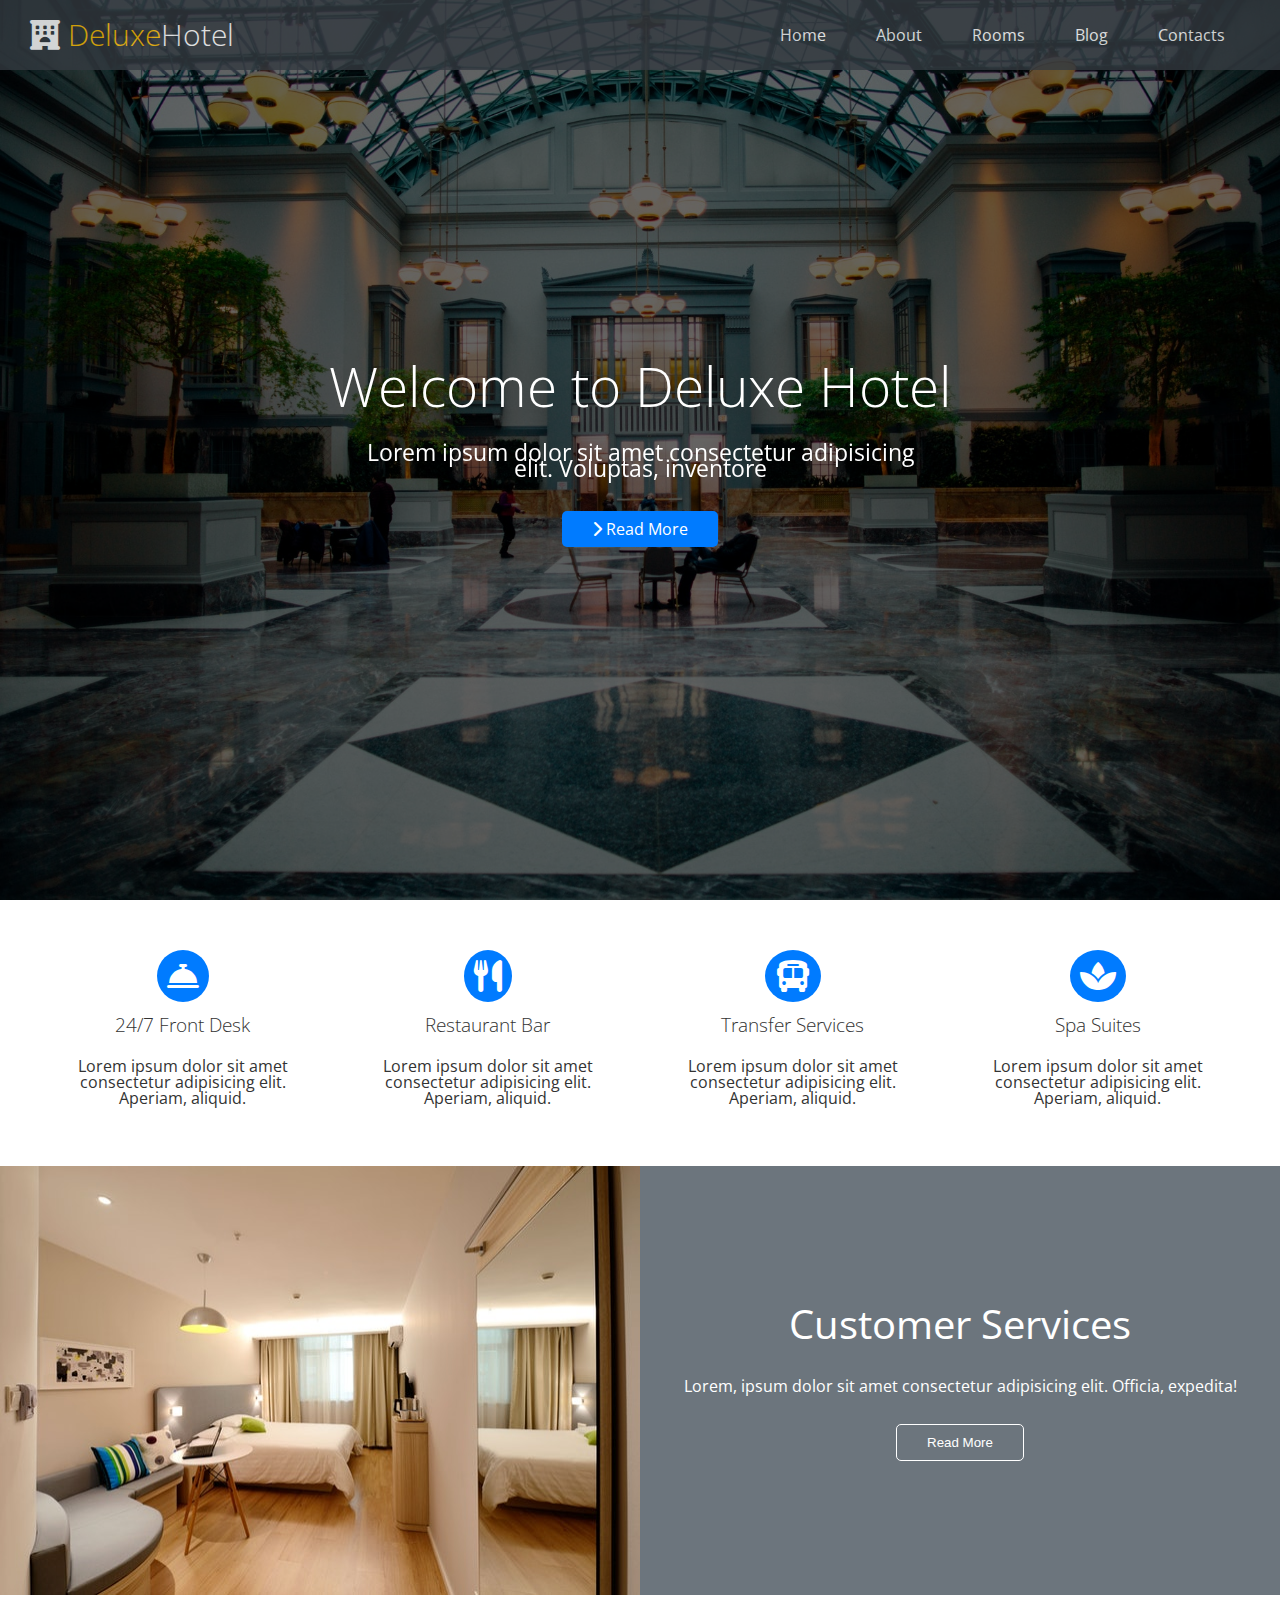
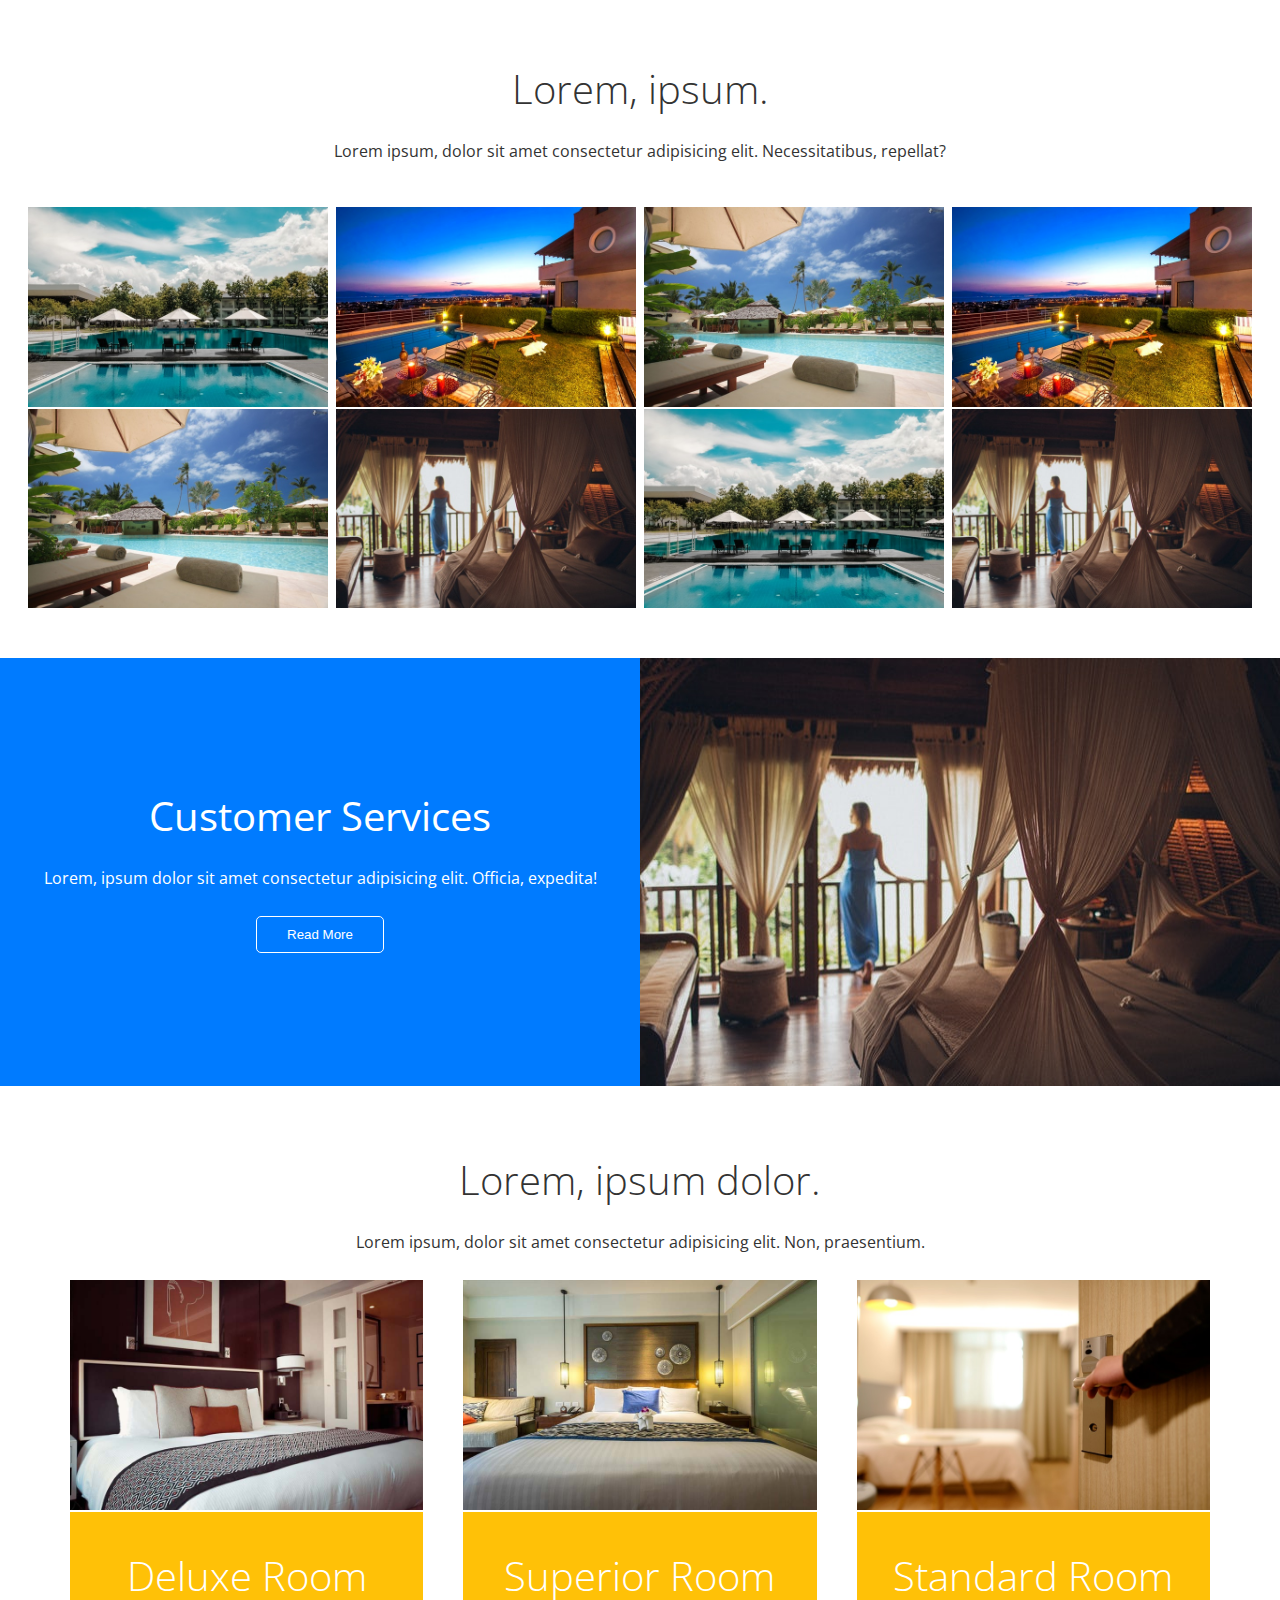
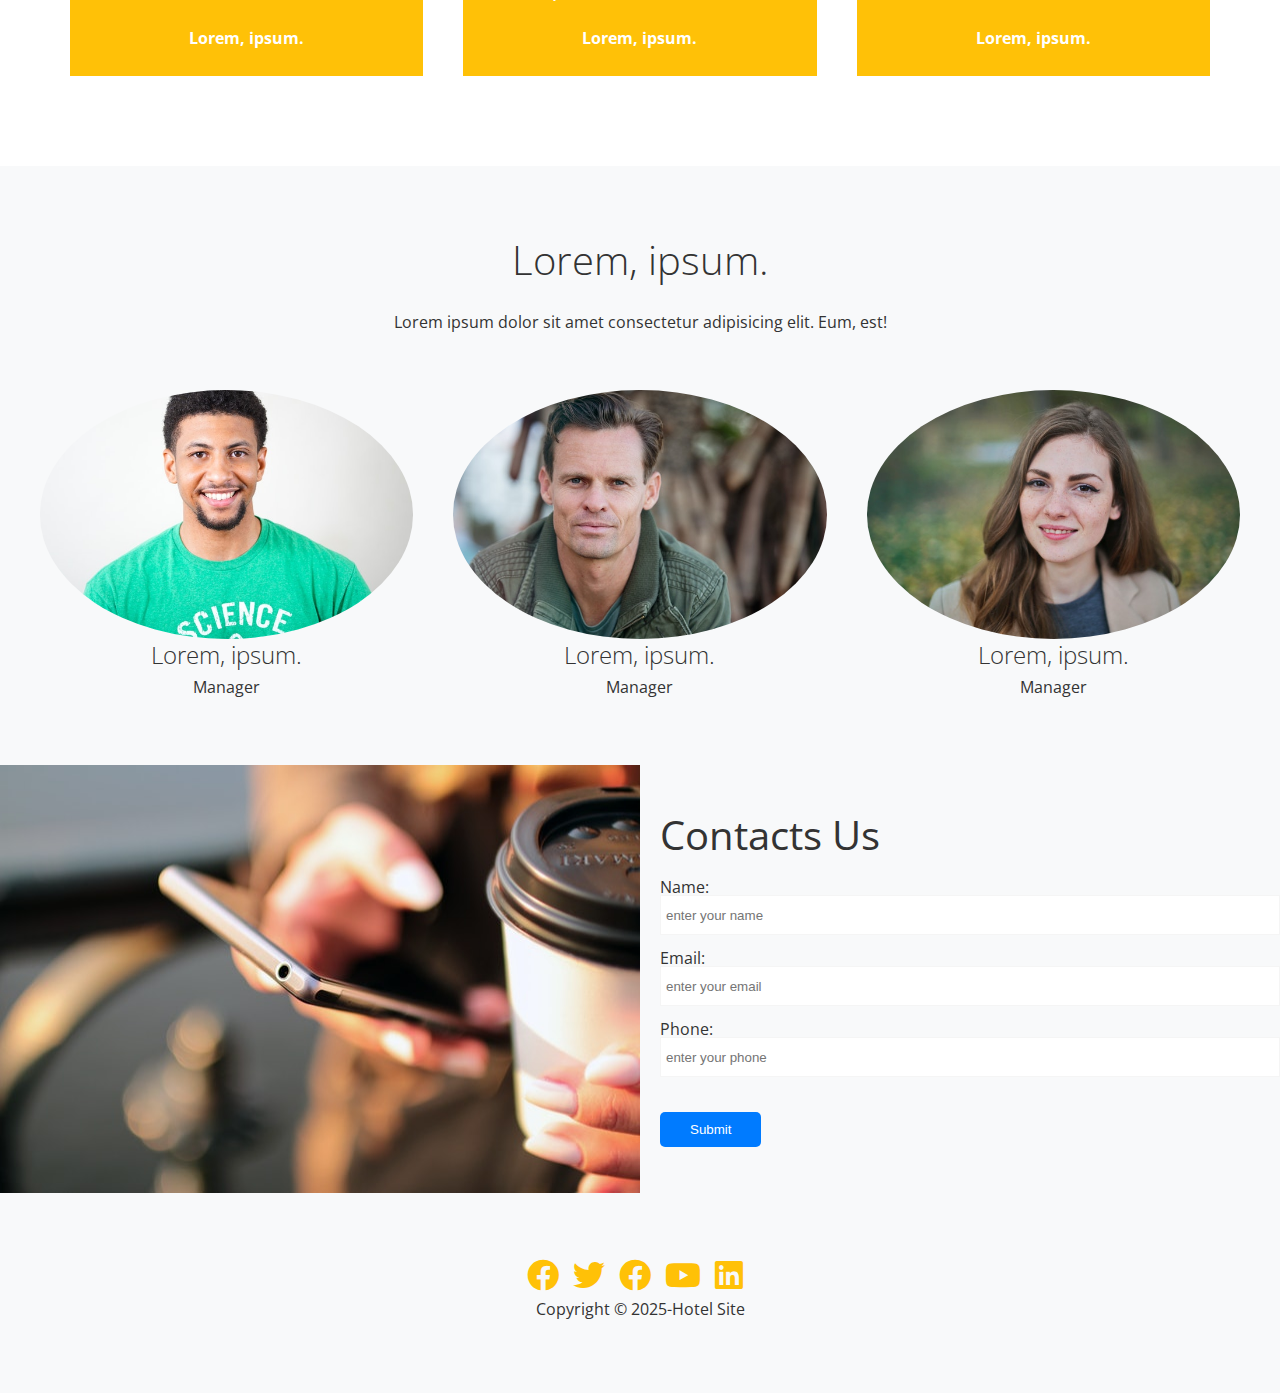
<file: index.html>
<!DOCTYPE html>
<html lang="en">

<head>
    <meta charset="UTF-8" />
    <meta http-equiv="X-UA-Compatible" content="IE=edge" />
    <meta name="viewport" content="width=device-width, initial-scale=1.0" />
    <link rel="stylesheet" href="css/style.css" />
    <link rel="stylesheet" href="css/utils.css" />
    <link rel="stylesheet" href="https://cdnjs.cloudflare.com/ajax/libs/font-awesome/6.0.0/css/all.min.css" integrity="sha512-9usAa10IRO0HhonpyAIVpjrylPvoDwiPUiKdWk5t3PyolY1cOd4DSE0Ga+ri4AuTroPR5aQvXU9xC6qOPnzFeg==" crossorigin="anonymous" referrerpolicy="no-referrer"
    />
    <title>Document</title>
</head>

<body>
    <header id="home" class="main-header">
        <div class="navbar">
            <h1 class="brand">
                <i class="fa-solid fa-hotel"></i>
                <span>Deluxe</span>Hotel
            </h1>
            <nav>
                <ul>
                    <li><a href="index.html">Home</a></li>
                    <li><a href="#About">About</a></li>
                    <li><a href="#rooms">Rooms</a></li>
                    <li><a href="blogs.html">Blog</a></li>
                    <li><a href="#contact">Contacts</a></li>
                </ul>
            </nav>
        </div>
        <div class="content">
            <h1>Welcome to Deluxe Hotel</h1>
            <p>
                Lorem ipsum dolor sit amet consectetur adipisicing elit. Voluptas, inventore
            </p>
            <a href="" class="btn btn-primary"><i class="fa-solid fa-chevron-right"></i> Read More</a
        >
      </div>
    </header>

    <main>
      <!--services-->
      <section id="services" class="icons bg-lights">
        <div class="flex-items">
          <div>
            <i class="fa-solid fa-bell-concierge fa-2x"></i>
            <div>
              <h3>24/7 Front Desk</h3>
              <p>
                Lorem ipsum dolor sit amet consectetur adipisicing elit.
                Aperiam, aliquid.
              </p>
            </div>
          </div>
          <div>
            <i class="fa-solid fa-utensils fa-2x"></i>
            <div>
              <h3>Restaurant Bar</h3>
              <p>
                Lorem ipsum dolor sit amet consectetur adipisicing elit.
                Aperiam, aliquid.
              </p>
            </div>
          </div>
          <div>
            <i class="fa-solid fa-bus fa-2x"></i>
            <div>
              <h3>Transfer Services</h3>
              <p>
                Lorem ipsum dolor sit amet consectetur adipisicing elit.
                Aperiam, aliquid.
              </p>
            </div>
          </div>
          <div>
            <i class="fa-solid fa-spa fa-2x"></i>
            <div>
              <h3>Spa Suites</h3>
              <p>
                Lorem ipsum dolor sit amet consectetur adipisicing elit.
                Aperiam, aliquid.
              </p>
            </div>
          </div>
        </div>
      </section>
      <!--about-->
      <section id="about" class="about flex-columns">
        <div class="row">
          <div class="column">
            <div class="column1">
              <img src="img/about1.jpeg" alt="" />
            </div>
          </div>
          <div class="column">
            <div class="column2 bg-secondary">
              <h2>Customer Services</h2>
              <p>
                Lorem, ipsum dolor sit amet consectetur adipisicing elit.
                Officia, expedita!
              </p>
              <button class="btn btn-outline">Read More</button>
            </div>
          </div>
        </div>
      </section>

      <!--gallery-->

      <section id="#gallery" class="gallery flex-grid section-padding">
        <header class="section-header">
          <h2>Lorem, ipsum.</h2>
          <p>
            Lorem ipsum, dolor sit amet consectetur adipisicing elit.
            Necessitatibus, repellat?
          </p>
        </header>
        <div class="row">
          <div class="column">
            <img src="img/1.jpeg" alt="" />
            <img src="img/2.jpeg" alt="" />
          </div>
          <div class="column">
            <img src="img/3.jpeg" alt="" />
            <img src="img/4.jpeg" alt="" />
          </div>
          <div class="column">
            <img src="img/2.jpeg" alt="" />
            <img src="img/1.jpeg" alt="" />
          </div>
          <div class="column">
            <img src="img/3.jpeg" alt="" />
            <img src="img/4.jpeg" alt="" />
          </div>
        </div>
      </section>

      <!--about-->
      <section class="about flex-columns flex-reverse">
        <div class="row">
          <div class="column">
            <div class="column1">
              <img src="img/about2.jpeg" alt="" />
            </div>
          </div>
          <div class="column">
            <div class="column2 bg-primary">
              <h2>Customer Services</h2>
              <p>
                Lorem, ipsum dolor sit amet consectetur adipisicing elit.
                Officia, expedita!
              </p>
              <button class="btn btn-outline">Read More</button>
            </div>
          </div>
        </div>
      </section>
      <!--rooms-->
      <section id="rooms" class="rooms section-padding">
        <header class="section-header">
          <h2>Lorem, ipsum dolor.</h2>
          <p>
            Lorem ipsum, dolor sit amet consectetur adipisicing elit. Non,
            praesentium.
          </p>
          <div class="flex-items">
            <div class="card">
              <img src="img/room1.jpeg" alt="" />
              <div class="card-body bg-warning">
                <h2>Deluxe Room</h2>
                <p>Lorem, ipsum.</p>
              </div>
            </div>
            <div class="card">
              <img src="img/room2.jpeg" alt="" />
              <div class="card-body bg-warning">
                <h2>Superior Room</h2>
                <p>Lorem, ipsum.</p>
              </div>
            </div>
            <div class="card">
              <img src="img/room3.jpeg" alt="" />
              <div class="card-body bg-warning">
                <h2>Standard Room</h2>
                <p>Lorem, ipsum.</p>
              </div>
            </div>
          </div>
        </header>
      </section>

      <!--teams-->

      <section id="teams" class="teams section-padding bg-light">
        <header class="section-header">
          <h2>Lorem, ipsum.</h2>
          <p>
            Lorem ipsum dolor sit amet consectetur adipisicing elit. Eum, est!
          </p>
        </header>
        <div class="flex-items">
          <div>
            <img src="img/p1.jpeg" alt="" />
            <h2>Lorem, ipsum.</h2>
            <p>Manager</p>
          </div>
          <div>
            <img src="img/p2.jpeg" alt="" />
            <h2>Lorem, ipsum.</h2>
            <p>Manager</p>
          </div>
          <div>
            <img src="img/p3.jpeg" alt="" />
            <h2>Lorem, ipsum.</h2>
            <p>Manager</p>
          </div>
        </div>
      </section>

      <!--contact-->

      <section id="contact" class="contact flex-columns">
        <div class="row">
          <div class="column">
            <div class="column1">
              <img src="img/contact.jpeg" alt="" />
            </div>
          </div>
          <div class="column">
            <div class="column2 bg-light">
              <h2>Contacts Us</h2>
              <form action="" class="contact-form">
                <div class="form-control">
                  <label for="name">Name:</label>
                  <input type="text" id="name" placeholder="enter your name" />
                </div>
                <div class="form-control">
                  <label for="name">Email:</label>
                  <input
                    type="email"
                    id="Email"
                    placeholder="enter your email"
                  />
                </div>
                <div class="form-control">
                  <label for="name">Phone:</label>
                  <input
                    type="text"
                    id="phone"
                    placeholder="enter your phone"
                  />
                </div>
                <button type="submit" class="btn btn-primary">Submit</button>
              </form>
            </div>
          </div>
        </div>
      </section>
    </main>
    <footer class="footer bg-light">
      <div class="social">
        <a href=""><i class="fab fa-facebook fa-2x"></i></a>
            <a href=""><i class="fab fa-twitter fa-2x"></i></a>
            <a href=""><i class="fab fa-facebook fa-2x"></i></a>
            <a href=""><i class="fab fa-youtube fa-2x"></i></a>
            <a href=""><i class="fab fa-linkedin fa-2x"></i></a>
        </div>
        <p>Copyright &copy 2025-Hotel Site</p>
        </footer>
</body>

</html>
</file>
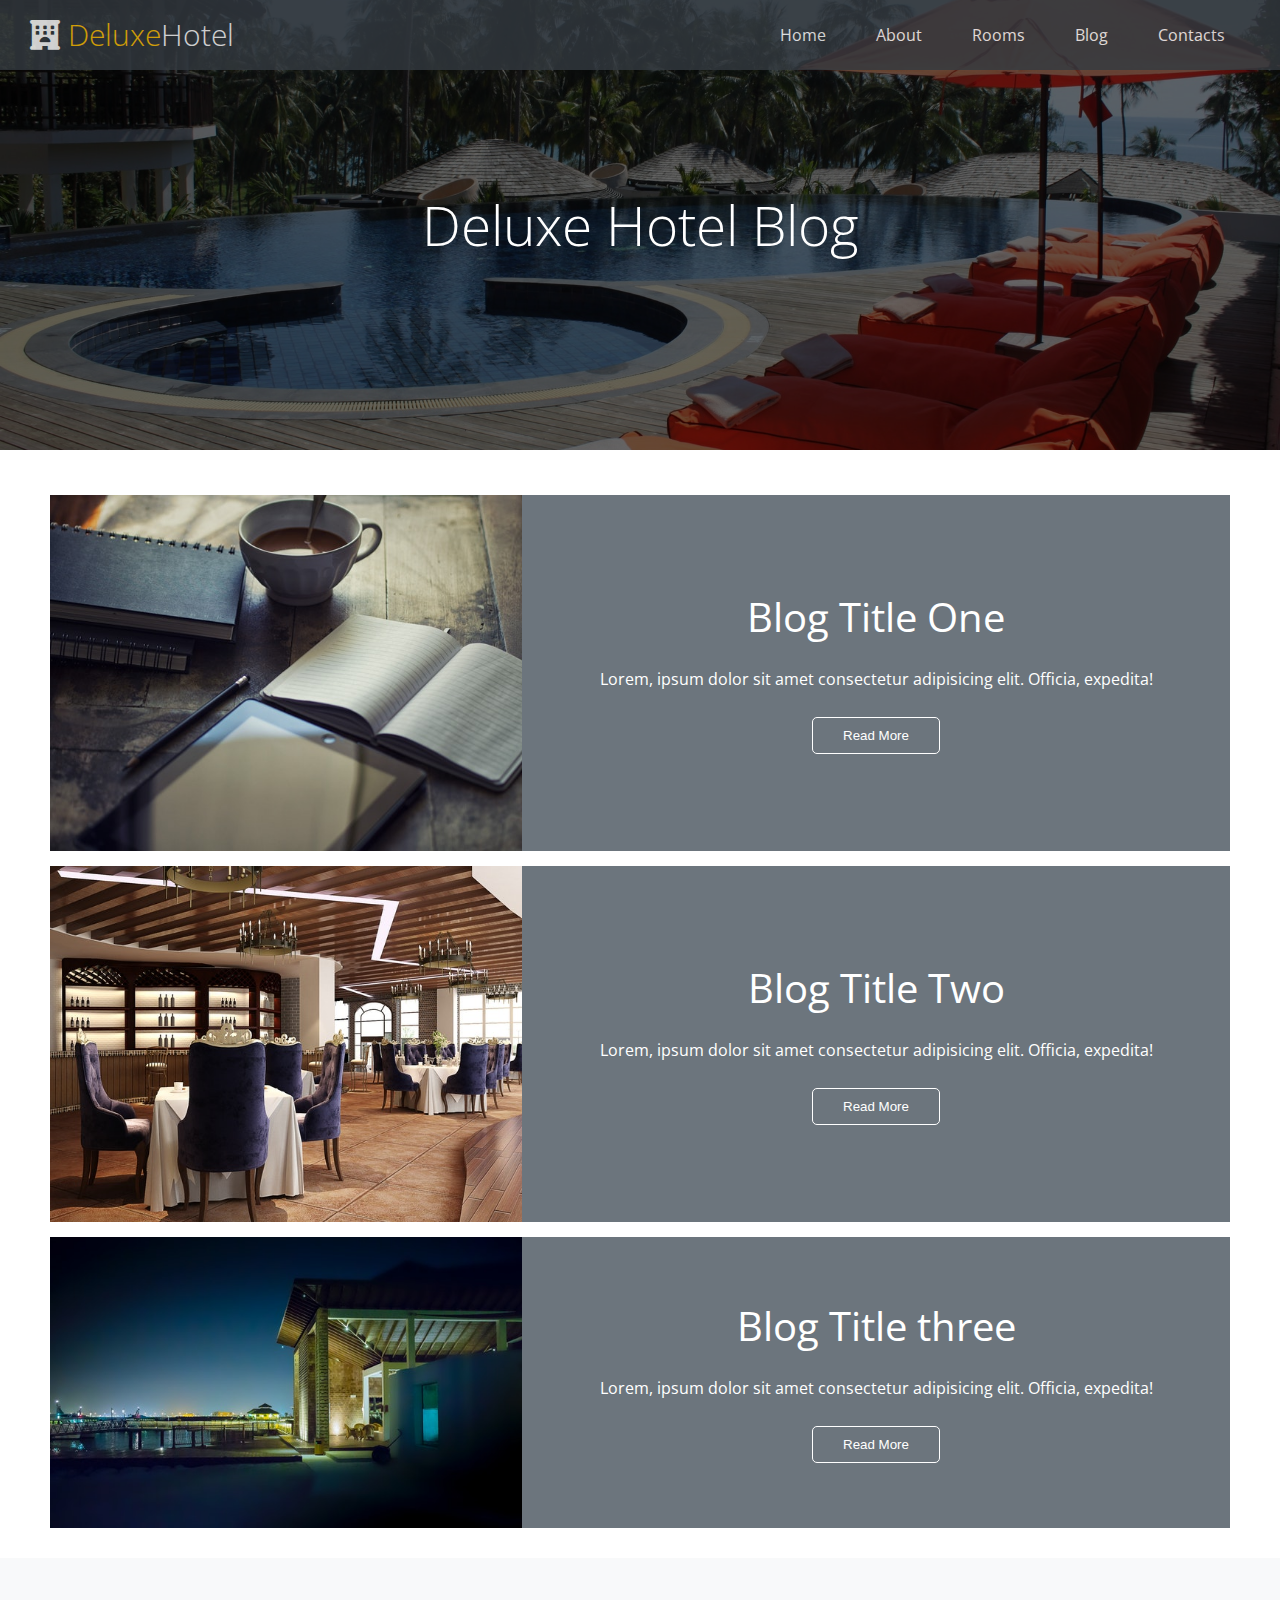
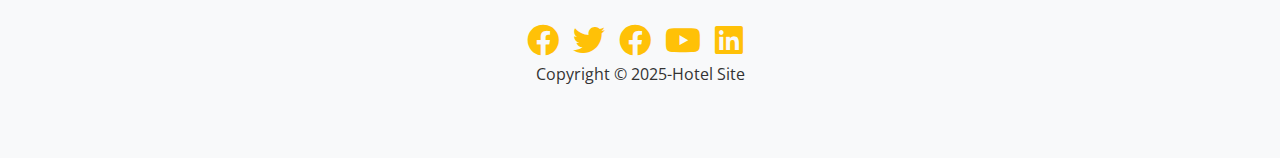
<file: blogs.html>
<!DOCTYPE html>
<html lang="en">

<head>
    <meta charset="UTF-8" />
    <meta http-equiv="X-UA-Compatible" content="IE=edge" />
    <meta name="viewport" content="width=device-width, initial-scale=1.0" />
    <link rel="stylesheet" href="css/style.css" />
    <link rel="stylesheet" href="css/utils.css" />
    <link rel="stylesheet" href="https://cdnjs.cloudflare.com/ajax/libs/font-awesome/6.0.0/css/all.min.css" integrity="sha512-9usAa10IRO0HhonpyAIVpjrylPvoDwiPUiKdWk5t3PyolY1cOd4DSE0Ga+ri4AuTroPR5aQvXU9xC6qOPnzFeg==" crossorigin="anonymous" referrerpolicy="no-referrer"
    />
    <title>Document</title>
</head>

<body>
    <header id="home" class="main-header blog">
        <div class="navbar">
            <h1 class="brand">
                <i class="fa-solid fa-hotel"></i>
                <span>Deluxe</span>Hotel
            </h1>
            <nav>
                <ul>
                    <li><a href="index.html">Home</a></li>
                    <li><a href="index.html#About">About</a></li>
                    <li><a href="index.html#rooms">Rooms</a></li>
                    <li><a href="blogs.html">Blog</a></li>
                    <li><a href="index.html#contact">Contacts</a></li>
                </ul>
            </nav>
        </div>
        <div class="content">
            <h1>Deluxe Hotel Blog</h1>
        </div>
    </header>
    <!--article-->
    <main>
        <section class="articles">
            <article id="about" class="article flex-columns">
                <div class="row">
                    <div class="column">
                        <div class="column1">
                            <img src="img/blog-1.jpeg" alt="" />
                        </div>
                    </div>
                    <div class="column">
                        <div class="column2 bg-secondary">
                            <h2>Blog Title One</h2>
                            <p>
                                Lorem, ipsum dolor sit amet consectetur adipisicing elit. Officia, expedita!
                            </p>
                            <button class="btn btn-outline">Read More</button>
                        </div>
                    </div>
                </div>
            </article>
            <article id="about" class="article flex-columns">
                <div class="row">
                    <div class="column">
                        <div class="column1">
                            <img src="img/blog-2.jpeg" alt="" />
                        </div>
                    </div>
                    <div class="column">
                        <div class="column2 bg-secondary">
                            <h2>Blog Title Two</h2>
                            <p>
                                Lorem, ipsum dolor sit amet consectetur adipisicing elit. Officia, expedita!
                            </p>
                            <button class="btn btn-outline">Read More</button>
                        </div>
                    </div>
                </div>
            </article>
            <article id="about" class="article flex-columns">
                <div class="row">
                    <div class="column">
                        <div class="column1">
                            <img src="img/blog-3.jpeg" alt="" />
                        </div>
                    </div>
                    <div class="column">
                        <div class="column2 bg-secondary">
                            <h2>Blog Title three</h2>
                            <p>
                                Lorem, ipsum dolor sit amet consectetur adipisicing elit. Officia, expedita!
                            </p>
                            <button class="btn btn-outline">Read More</button>
                        </div>
                    </div>
                </div>
            </article>
        </section>
    </main>
    <footer class="footer bg-light">
        <div class="social">
            <a href=""><i class="fab fa-facebook fa-2x"></i></a>
            <a href=""><i class="fab fa-twitter fa-2x"></i></a>
            <a href=""><i class="fab fa-facebook fa-2x"></i></a>
            <a href=""><i class="fab fa-youtube fa-2x"></i></a>
            <a href=""><i class="fab fa-linkedin fa-2x"></i></a>
        </div>
        <p>Copyright &copy 2025-Hotel Site</p>
    </footer>
</body>

</html>
</file>
<file: css/style.css>
@import url("https://fonts.googleapis.com/css2?family=Open+Sans:ital,wght@0,400;0,700;1,300&display=swap");
* {
    box-sizing: border-box;
    padding: 0;
    margin: 0;
}

html {
    font-size: 10px;
    scroll-behavior: smooth;
}

body {
    font-family: "Open Sans", sans-serif;
    font-size: 1.6rem;
    background-color: #fff;
    color: #333;
    line-height: 1.6rem;
}

ul {
    list-style: none;
}

a {
    text-decoration: none;
    color: #333;
}

h1,
h2 {
    font-weight: 300;
    line-height: 1.2;
}

p {
    padding: 1rem 0;
}

img {
    width: 100%;
}

.text-center {
    text-align: center;
}

.navbar {
    display: flex;
    align-items: center;
    justify-content: space-between;
    background-color: var(--dark);
    opacity: 0.8;
    color: var(--white);
    position: fixed;
    top: 0;
    width: 100%;
    height: 7rem;
    padding: 0 3rem;
}

.navbar a {
    color: var(--white);
    padding: 1rem 2rem;
    margin: 0 0.5rem;
}

.navbar a:hover {
    border-bottom: 2px solid var(--warning);
}

.navbar ul {
    display: flex;
}

.navbar .brand {
    font-weight: 40rem;
}

.navbar h1 {
    font-size: 3rem;
}

.navbar span {
    color: var(--warning);
}


/* header */

.main-header {
    background-image: url("../img/bg-1.jpeg");
    background-repeat: no-repeat;
    background-size: cover;
    background-position: center;
    height: 100vh;
    color: var(--white);
    position: relative;
}

.main-header::before {
    content: "";
    position: absolute;
    top: 0;
    left: 0;
    width: 100%;
    height: 100%;
    background: rgba(0, 0, 0, 0.6);
}


/* ön plana çıkarma*/

.main-header * {
    z-index: 5;
}

.main-header.blog {
    background-image: url(../img/bg-2.jpeg);
    height: 50vh;
}

.main-header .content h1 {
    font-size: 5.5rem;
}

.main-header .content p {
    font-size: 2.3rem;
    max-width: 60rem;
    margin: 2rem 0 3rem;
    padding: 0.5rem;
}

.main-header .content {
    display: flex;
    flex-direction: column;
    align-items: center;
    justify-content: center;
    text-align: center;
    height: 100%;
}


/* icons*/

.icons {
    padding: 3rem;
}

.icons h3 {
    font-weight: 300;
    margin-bottom: 15px;
}

.icons i {
    background-color: var(--primary);
    color: var(--white);
    padding: 1rem;
    border-radius: 50%;
    margin-bottom: 1.5rem;
}


/*flex-items*/

.flex-items {
    display: flex;
    justify-content: center;
    text-align: center;
    height: 100%;
}

.flex-items>div {
    padding: 2rem;
    flex-basis: 100%;
}


/*Article*/

.articles {
    padding: 3rem 5rem;
}

.article {
    margin-top: 1.5rem;
    color: #fff;
}


/*flex column*/

.flex-columns .row {
    display: flex;
    flex-direction: row;
    flex-wrap: wrap;
    width: 100%;
}

.flex-columns .column {
    flex: 1;
}

.flex-columns.article .column:nth-child(odd) {
    flex: 2;
}

.flex-columns.article .column:nth-child(even) {
    flex: 3;
}

.flex-columns .column .column1,
.flex-columns .column .column2 {
    height: 100%;
}

.flex-columns .column2 {
    display: flex;
    flex-direction: column;
    align-items: center;
    justify-content: center;
}

.contact .column2 {
    justify-content: center;
    align-items: flex-start;
}

.flex-columns.flex-reverse .row {
    flex-direction: row-reverse;
}

.flex-columns p {
    margin: 2rem 0;
}

.about {
    color: var(--white);
}

.flex-columns h2 {
    font-size: 4rem;
    font-weight: 400;
}

.flex-columns img {
    width: 100%;
    height: 100%;
}

.section-header {
    display: flex;
    flex-direction: column;
    align-items: center;
    justify-content: center;
    text-align: center;
    padding: 3rem;
}

.section-header h2 {
    font-size: 4rem;
    margin: 2rem 0;
}

.section-padding {
    padding: 2rem 2rem 4rem;
}

.flex-grid .row {
    display: flex;
    flex-wrap: wrap;
    padding: 0.4rem;
}

.flex-grid .column {
    flex: 25%;
    padding: 0.4rem;
}

.gallery img:hover {
    cursor: pointer;
    opacity: 0.8;
}

.card {
    color: #fff;
    font-weight: 700;
}

.card-body {
    padding: 2rem;
}


/*Teams*/

.teams img {
    border-radius: 50%;
}

.teams img:hover {
    opacity: 0.7;
}


/*contact*/

.contact-form {
    width: 100%;
    padding: 2rem 0 0 2rem;
}

.contact-form label {
    display: block;
    margin-bottom: 0.5;
}

.contact-form .form-control {
    margin-bottom: 1.5rem;
}

.contact-form input {
    width: 100%;
    padding: 5px;
    height: 4rem;
    border: 1px solid #f5f5f5;
}

.contact-form .btn {
    margin-top: 20px;
}

.contact h2 {
    padding-left: 2rem;
    font-size: 4rem;
}


/*footer*/

.footer {
    display: flex;
    flex-direction: column;
    justify-content: center;
    align-items: center;
    height: 20rem;
}

.footer a {
    color: var(--warning);
}

.footer a:hover {
    opacity: 0.7;
}

.footer .social a {
    margin-right: 10px;
}


/*mobile*/

@media (max-width: 768px) {
    html {
        font-size: 8px;
    }
    .navbar {
        flex-direction: column;
        height: 120px;
        padding: 20px;
    }
    .navbar a {
        padding: 10px;
        margin: 0 3px;
    }
    .teams img {
        width: 70%;
    }
    .flex-columns .column {
        flex: 100% !important;
    }
    .flex-items>div {
        padding: 1rem;
    }
    .flex-grid .column {
        flex: 50%;
    }
}
</file>
<file: css/utils.css>
:root {
    --white: #fff;
    --primary: #007bff;
    --secondary: #6c757d;
    --success: #28a745;
    --danger: #dc3545;
    --warning: #ffc107;
    --info: #17a2b8;
    --dark: #343a40;
    --light: #f8f9fa;
}


/*text color*/

.text-primary {
    color: var(--primary);
}

.text-scondary {
    color: var(--secondary);
}

.text-success {
    color: var(--success);
}

.text-danger {
    color: var(--danger);
}

.text-warning {
    color: var(--warning);
}

.text-info {
    color: var(--info);
}

.text-dark {
    color: var(--dark);
}

.text-light {
    color: var(--light);
}


/*bg colors*/

.bg-primary {
    background-color: var(--primary);
}

.bg-secondary {
    background-color: var(--secondary);
}

.bg-success {
    background-color: var(--success);
}

.bg-danger {
    background-color: var(--danger);
}

.bg-warning {
    background-color: var(--warning);
}

.bg-info {
    background-color: var(--info);
}

.bg-dark {
    background-color: var(--dark);
}

.bg-light {
    background-color: var(--light);
}


/*buttons*/

.btn {
    cursor: pointer;
    display: inline-block;
    padding: 10px 30px;
    border: none;
    border-radius: 5px;
}

.btn:hover {
    opacity: 0.9;
}

.btn-primary {
    color: var(--white);
    background-color: var(--primary);
}

.btn-secondary {
    color: var(--white);
    background-color: var(--secondary);
}

.btn-success {
    color: var(--white);
    background-color: var(--success);
}

.btn-danger {
    color: var(--white);
    background-color: var(--danger);
}

.btn-warning {
    color: var(--white);
    background-color: var(--warning);
}

.btn-info {
    color: var(--white);
    background-color: var(--info);
}

.btn-dark {
    color: var(--dark);
    background-color: var(--dark);
}

.btn-light {
    color: var(--white);
    background-color: var(--light);
}

.btn-outline {
    background-color: transparent;
    border: 1px solid var(--white);
    color: var(--white);
}

.btn-outline-primary {
    background-color: transparent;
    border: 1px solid var(--primary);
    color: var(--dark);
}

btn-outline-primary:hover {
    background-color: var(--primary);
    border: 1px solid var(--primary);
    color: var(--white);
}

@media (max-width: 768px) {
    .flex-items {
        flex-direction: column;
    }
}
</file>
